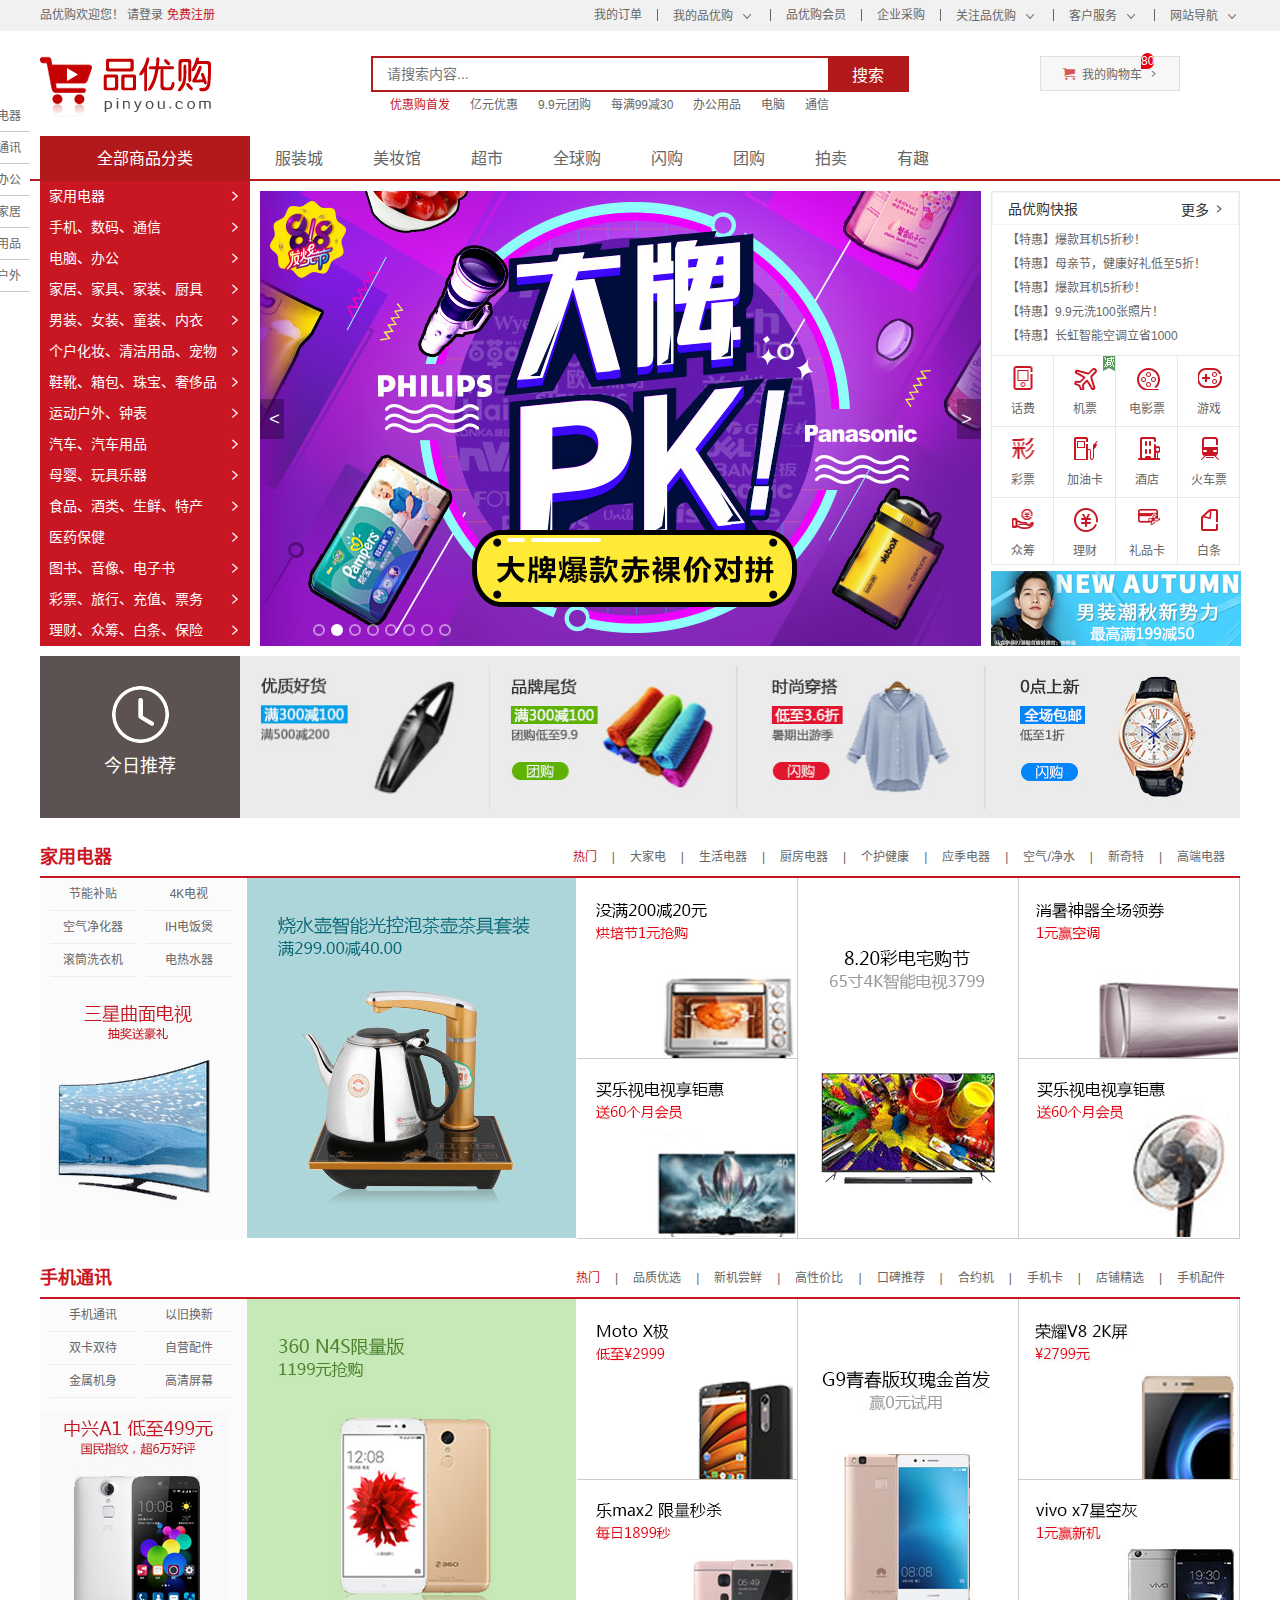
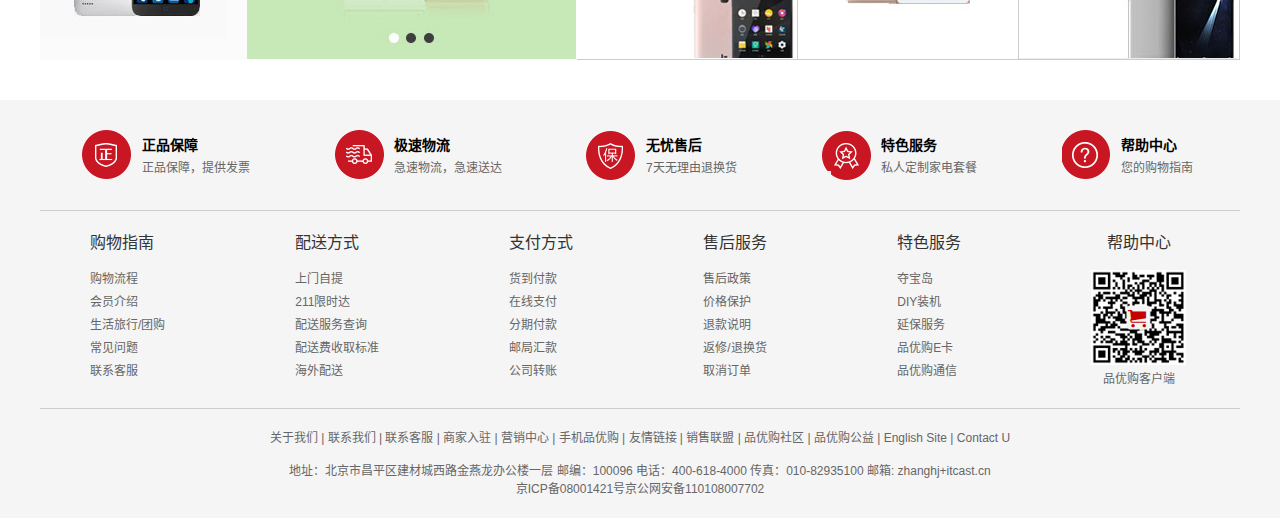
<file: index.html>
<!DOCTYPE html>
<html lang="zh-CN">

<head>
    <meta charset="UTF-8">
    <title>品优购</title>
    <meta name="description"
        content="品优购商城-专业的综合网上购物商城,销售家电、数码通讯、电脑、家居百货、服装服饰、母婴、图书、食品等数万个品牌优质商品.便捷、诚信的服务，为您提供愉悦的网上购物体验!" />
    <meta name="Keywords" content="网上购物,网上商城,手机,笔记本,电脑,MP3,CD,VCD,DV,相机,数码,配件,手表,存储卡,品优购" />
    <meta name="viewport" content="width=device-width, initial-scale=1.0">
    <link rel="shortcut icon" href="favicon.ico" />
    <link rel="stylesheet" href="css/base.css">
    <link rel="stylesheet" href="css/common.css">
    <link rel="stylesheet" href="css/index.css">
</head>

<body>
    <!-- 快捷导航模块 start -->
    <section class="shortcut">
        <div class="w">
            <div class="fl">
                <ul>
                    <li>品优购欢迎您！&nbsp;</li>
                    <li>
                        <a href="#">请登录&nbsp;</a><a href="register.html" class="style_red">免费注册</a>
                    </li>
                </ul>
            </div>
            <div class="fr">
                <ul>
                    <li><a href="#">我的订单</a></li>
                    <li></li>
                    <li class="arrow-icon"><a href="#">我的品优购</a></li>
                    <li></li>
                    <li><a href="#">品优购会员</a></li>
                    <li></li>
                    <li><a href="#">企业采购</a></li>
                    <li></li>
                    <li class="arrow-icon"><a href="#">关注品优购</a></li>
                    <li></li>
                    <li class="arrow-icon"><a href="#">客户服务</a></li>
                    <li></li>
                    <li class="arrow-icon"><a href="#">网站导航</a></li>
                </ul>
            </div>
        </div>
    </section>
    <!-- 快捷导航模块 end -->
    <!-- header头部模块 start -->
    <header class="w header">
        <!-- logo模块 -->
        <div class="logo">
            <h1>
                <a href="#" title="品优购商城">品优购商城</a>
            </h1>
        </div>
        <!-- search搜索模块 -->
        <div class="search">
            <input type="search" name="" id="" placeholder="请搜索内容..." autocomplete="off" autofocus="autofocus"
                class="fl">
            <button class="fl">搜索</button>
        </div>
        <!-- hotwords模块 -->
        <div class="hotwords">
            <ul>
                <li><a href="#" class="style_red">优惠购首发</a></li>
                <li><a href="#">亿元优惠</a></li>
                <li><a href="#">9.9元团购</a></li>
                <li><a href="#">每满99减30</a></li>
                <li><a href="#">办公用品</a></li>
                <li><a href="#">电脑</a></li>
                <li><a href="#">通信</a></li>
            </ul>
        </div>
        <!-- 购物车模块 -->
        <div class="shopcar">
            &nbsp;我的购物车
            <i>80</i>
        </div>
    </header>
    <!-- header头部模块 end -->
    <!-- 导航栏模块start -->
    <nav>
        <div class="w">
            <div class="dropdown">
                <div class="dt">全部商品分类</div>
                <div class="dd">
                    <ul>
                        <li><a href="#">家用电器</a></li>
                        <li><a href="list.html">手机、数码、通信</a></li>
                        <li><a href="#">电脑、办公</a></li>
                        <li><a href="#">家居、家具、家装、厨具</a></li>
                        <li><a href="#">男装、女装、童装、内衣</a></li>
                        <li><a href="#">个户化妆、清洁用品、宠物</a></li>
                        <li><a href="#">鞋靴、箱包、珠宝、奢侈品</a></li>
                        <li><a href="#">运动户外、钟表</a></li>
                        <li><a href="#">汽车、汽车用品</a></li>
                        <li><a href="#">母婴、玩具乐器</a></li>
                        <li><a href="#">食品、酒类、生鲜、特产</a></li>
                        <li><a href="#">医药保健</a></li>
                        <li><a href="#">图书、音像、电子书</a></li>
                        <li><a href="#">彩票、旅行、充值、票务</a></li>
                        <li><a href="#">理财、众筹、白条、保险</a></li>
                    </ul>
                </div>
            </div>
            <div class="navitems">
                <ul>
                    <li><a href="#">服装城</a></li>
                    <li><a href="#">美妆馆</a></li>
                    <li><a href="#">超市</a></li>
                    <li><a href="#">全球购</a></li>
                    <li><a href="#">闪购</a></li>
                    <li><a href="#">团购</a></li>
                    <li><a href="#">拍卖</a></li>
                    <li><a href="#">有趣</a></li>
                </ul>
            </div>
        </div>
    </nav>
    <!-- 导航栏模块end -->
    <!-- 首页专有模块main start -->
    <div class="main w">
        <div class="focus">
            <a href="#">&nbsp;&lt;</a>
            <a href="#">&gt;&nbsp;</a>
            <ul>
                <li>
                    <a href="#"><img src="upload/focus1.png" alt=""></a>
                </li>
            </ul>
            <ol>
                <li></li>
                <li class="current"></li>
                <li></li>
                <li></li>
                <li></li>
                <li></li>
                <li></li>
                <li></li>
            </ol>
        </div>
        <div class="newsflash">
            <div class="news">
                <div class="news-hd">品优购快报
                    <a href="#">更多</a>
                </div>
                <div class="news-bd">
                    <ul>
                        <li><a href="#">【特惠】爆款耳机5折秒！</a></li>
                        <li><a href="#">【特惠】母亲节，健康好礼低至5折！</a></li>
                        <li><a href="#">【特惠】爆款耳机5折秒！</a></li>
                        <li><a href="#">【特惠】9.9元洗100张照片！</a></li>
                        <li><a href="#">【特惠】长虹智能空调立省1000</a></li>
                    </ul>
                </div>
            </div>
            <div class="lifeservice">
                <ul>
                    <li><a href="#">话费</a></li>
                    <li><a href="#"><img src="images/jian.jpg" alt="">机票</a></li>
                    <li><a href="#">电影票</a></li>
                    <li><a href="#">游戏</a></li>
                    <li><a href="#">彩票</a></li>
                    <li><a href="#">加油卡</a></li>
                    <li><a href="#">酒店</a></li>
                    <li><a href="#">火车票</a></li>
                    <li><a href="#">众筹</a></li>
                    <li><a href="#">理财</a></li>
                    <li><a href="#">礼品卡</a></li>
                    <li><a href="#">白条</a></li>
                </ul>
            </div>
            <div class="bargin">

            </div>
            <img src="upload/bargin.png" alt="">
        </div>
    </div>
    <!-- 首页专有模块main end -->
    <!-- 推荐模块start -->
    <div class="recom w">
        <div class="recom-hd">
            <img src="images/clock.png" alt="">
            <h4>今日推荐</h4>
        </div>
        <div class="recom-bd">
            <ul>
                <li><a href="#"><img src="upload/recom_01.jpg" alt=""></a></li>
                <li><a href="#"><img src="upload/recom_02.jpg" alt=""></a></li>
                <li><a href="#"><img src="upload/recom_03.jpg" alt=""></a></li>
                <li><a href="#" class="last"><img src="upload/recom_04.jpg" alt=""></a></li>
            </ul>
        </div>
    </div>
    <!-- 推荐模块end -->
    <!-- 楼层区域start -->
    <div class="floor">
        <!-- 1楼家电层 -->
        <div class="jiadian w">
            <div class="box-hd">
                <h3>家用电器</h3>
                <div class="tab_list">
                    <ul>
                        <li><a href="#" class="style_red">热门</a>|</li>
                        <li><a href="#">大家电</a>|</li>
                        <li><a href="#">生活电器</a>|</li>
                        <li><a href="#">厨房电器</a>|</li>
                        <li><a href="#">个护健康</a>|</li>
                        <li><a href="#">应季电器</a>|</li>
                        <li><a href="#">空气/净水</a>|</li>
                        <li><a href="#">新奇特</a>|</li>
                        <li><a href="#">高端电器</a></li>
                    </ul>
                </div>
            </div>
            <div class="box-bd">
                <div class="tab_content">
                    <div class="tab_content_item">
                        <div>
                            <div class="tab-con-list">
                                <ul class="clearfix">
                                    <li><a href="#">节能补贴</a></li>
                                    <li><a href="#">4K电视</a></li>
                                    <li><a href="#">空气净化器</a></li>
                                    <li><a href="#">IH电饭煲</a></li>
                                    <li><a href="#">滚筒洗衣机</a></li>
                                    <li><a href="#">电热水器</a></li>
                                </ul>
                            </div>
                            <img src="upload/floor-1-1.png" alt="">
                        </div>
                        <div>
                            <img src="upload/floor-1-b01.png" alt="">
                        </div>
                        <div>
                            <div class="up">
                                <img src="upload/floor-1-2.png" alt="">
                            </div>
                            <img src="upload/floor-1-3.png" alt="">
                        </div>
                        <div>
                            <img src="upload/floor-1-4.png" alt="">
                        </div>
                        <div>
                            <div class="up">
                                <img src="upload/floor-1-5.png" alt="">
                            </div>
                            <img src="upload/floor-1-6.png" alt="">
                        </div>
                    </div>
                </div>
            </div>
        </div>
        <!-- 2楼手机层 -->
        <div class="shouji w">
            <div class="box-hd">
                <h3>手机通讯</h3>
                <div class="tab_list">
                    <ul>
                        <li><a href="#" class="style_red">热门</a>|</li>
                        <li><a href="#">品质优选</a>|</li>
                        <li><a href="#">新机尝鲜</a>|</li>
                        <li><a href="#">高性价比</a>|</li>
                        <li><a href="#">口碑推荐</a>|</li>
                        <li><a href="#">合约机</a>|</li>
                        <li><a href="#">手机卡</a>|</li>
                        <li><a href="#">店铺精选</a>|</li>
                        <li><a href="#">手机配件</a></li>
                    </ul>
                </div>
            </div>
            <div class="box-bd">
                <div class="tab_content">
                    <div class="tab_content_item">
                        <div>
                            <div class="tab-con-list">
                                <ul class="clearfix">
                                    <li><a href="#">手机通讯</a></li>
                                    <li><a href="#">以旧换新</a></li>
                                    <li><a href="#">双卡双待</a></li>
                                    <li><a href="#">自营配件</a></li>
                                    <li><a href="#">金属机身</a></li>
                                    <li><a href="#">高清屏幕</a></li>
                                </ul>
                            </div>
                            <img src="upload/floor-2-1.jpg" alt="">
                        </div>
                        <div>
                            <img src="upload/floor-2-b01.jpg" alt="">
                        </div>
                        <div>
                            <div class="up">
                                <img src="upload/floor-2-2.png" alt="">
                            </div>
                            <img src="upload/floor-2-3.png" alt="">
                        </div>
                        <div>
                            <img src="upload/floor-2-4.jpg" alt="">
                        </div>
                        <div>
                            <div class="up">
                                <img src="upload/floor-2-5.jpg" alt="">
                            </div>
                            <img src="upload/floor-2-6.jpg" alt="">
                        </div>
                    </div>
                </div>
            </div>
        </div>
    </div>
    <!-- 楼层区域end -->
    <!-- 底部模块start -->
    <footer>
        <div class="w">
            <div class="mod_service">
                <ul class="clearfix">
                    <li>
                        <span></span>
                        <div class="service_text">
                            <h5>正品保障</h5>
                            <p>正品保障，提供发票</p>
                        </div>
                    </li>
                    <li>
                        <span></span>
                        <div class="service_text">
                            <h5>极速物流</h5>
                            <p>急速物流，急速送达</p>
                        </div>
                    </li>
                    <li>
                        <span></span>
                        <div class="service_text">
                            <h5>无忧售后</h5>
                            <p>7天无理由退换货</p>
                        </div>
                    </li>
                    <li>
                        <span></span>
                        <div class="service_text">
                            <h5>特色服务</h5>
                            <p>私人定制家电套餐</p>
                        </div>
                    </li>
                    <li>
                        <span></span>
                        <div class="service_text">
                            <h5>帮助中心</h5>
                            <p>您的购物指南</p>
                        </div>
                    </li>
                </ul>
            </div>
            <div class="mod_help clearfix">
                <dl>
                    <dt>购物指南</dt>
                    <dd><a href="#">购物流程</a></dd>
                    <dd><a href="#">会员介绍</a></dd>
                    <dd><a href="#">生活旅行/团购</a></dd>
                    <dd><a href="#">常见问题</a></dd>
                    <dd><a href="#">联系客服</a></dd>
                </dl>
                <dl>
                    <dt>配送方式</dt>
                    <dd><a href="#">上门自提</a></dd>
                    <dd><a href="#">211限时达</a></dd>
                    <dd><a href="#">配送服务查询</a></dd>
                    <dd><a href="#">配送费收取标准</a></dd>
                    <dd><a href="#">海外配送</a></dd>
                </dl>
                <dl>
                    <dt>支付方式</dt>
                    <dd><a href="#">货到付款</a></dd>
                    <dd><a href="#">在线支付</a></dd>
                    <dd><a href="#">分期付款</a></dd>
                    <dd><a href="#">邮局汇款</a></dd>
                    <dd><a href="#">公司转账</a></dd>
                </dl>
                <dl>
                    <dt>售后服务</dt>
                    <dd><a href="#">售后政策</a></dd>
                    <dd><a href="#">价格保护</a></dd>
                    <dd><a href="#">退款说明</a></dd>
                    <dd><a href="#">返修/退换货</a></dd>
                    <dd><a href="#">取消订单</a></dd>
                </dl>
                <dl>
                    <dt>特色服务</dt>
                    <dd><a href="#">夺宝岛</a></dd>
                    <dd><a href="#">DIY装机</a></dd>
                    <dd><a href="#">延保服务</a></dd>
                    <dd><a href="#">品优购E卡</a></dd>
                    <dd><a href="#">品优购通信</a></dd>
                </dl>
                <i>
                    <h4>帮助中心</h4>
                    <span></span>
                    <p>品优购客户端</p>
                </i>
            </div>
            <div class="mod_copyright clearfix">
                <span>关于我们 | 联系我们 | 联系客服 | 商家入驻 | 营销中心 | 手机品优购 | 友情链接 | 销售联盟 | 品优购社区 | 品优购公益 | English Site | Contact
                    U</span>
                <em>地址：北京市昌平区建材城西路金燕龙办公楼一层 邮编：100096 电话：400-618-4000 传真：010-82935100 邮箱: zhanghj+itcast.cn</em>
                <p>京ICP备08001421号京公网安备110108007702</p>
            </div>
        </div>
    </footer>
    <!-- 底部模块end -->
    <!-- 侧边栏模块start -->
    <aside>
        <ul>
            <li><a href="#">家用电器</a></li>
            <li><a href="#">手机通讯</a></li>
            <li><a href="#">电脑办公</a></li>
            <li><a href="#">家具家居</a></li>
            <li><a href="#">生活用品</a></li>
            <li><a href="#">运动户外</a></li>
        </ul>
    </aside>
    <!-- 侧边栏模块end -->
</body>

</html>
</file>
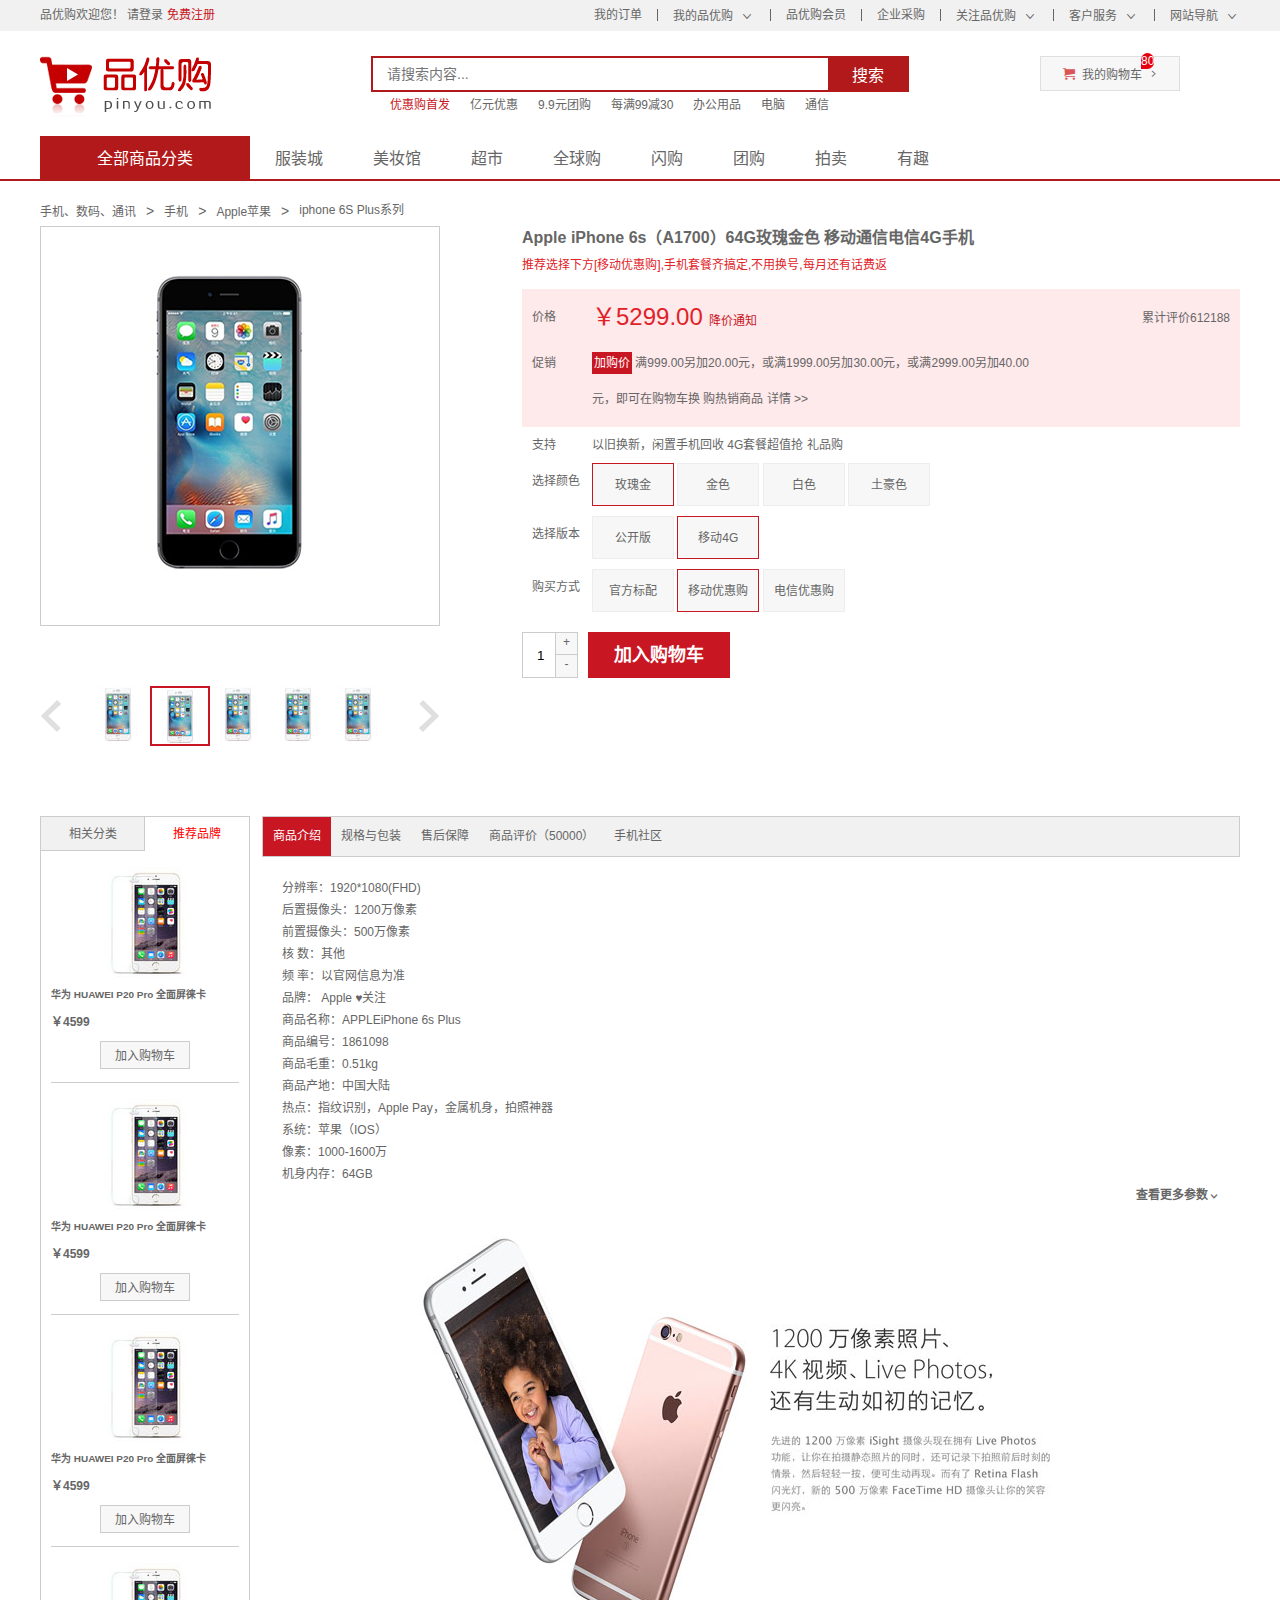
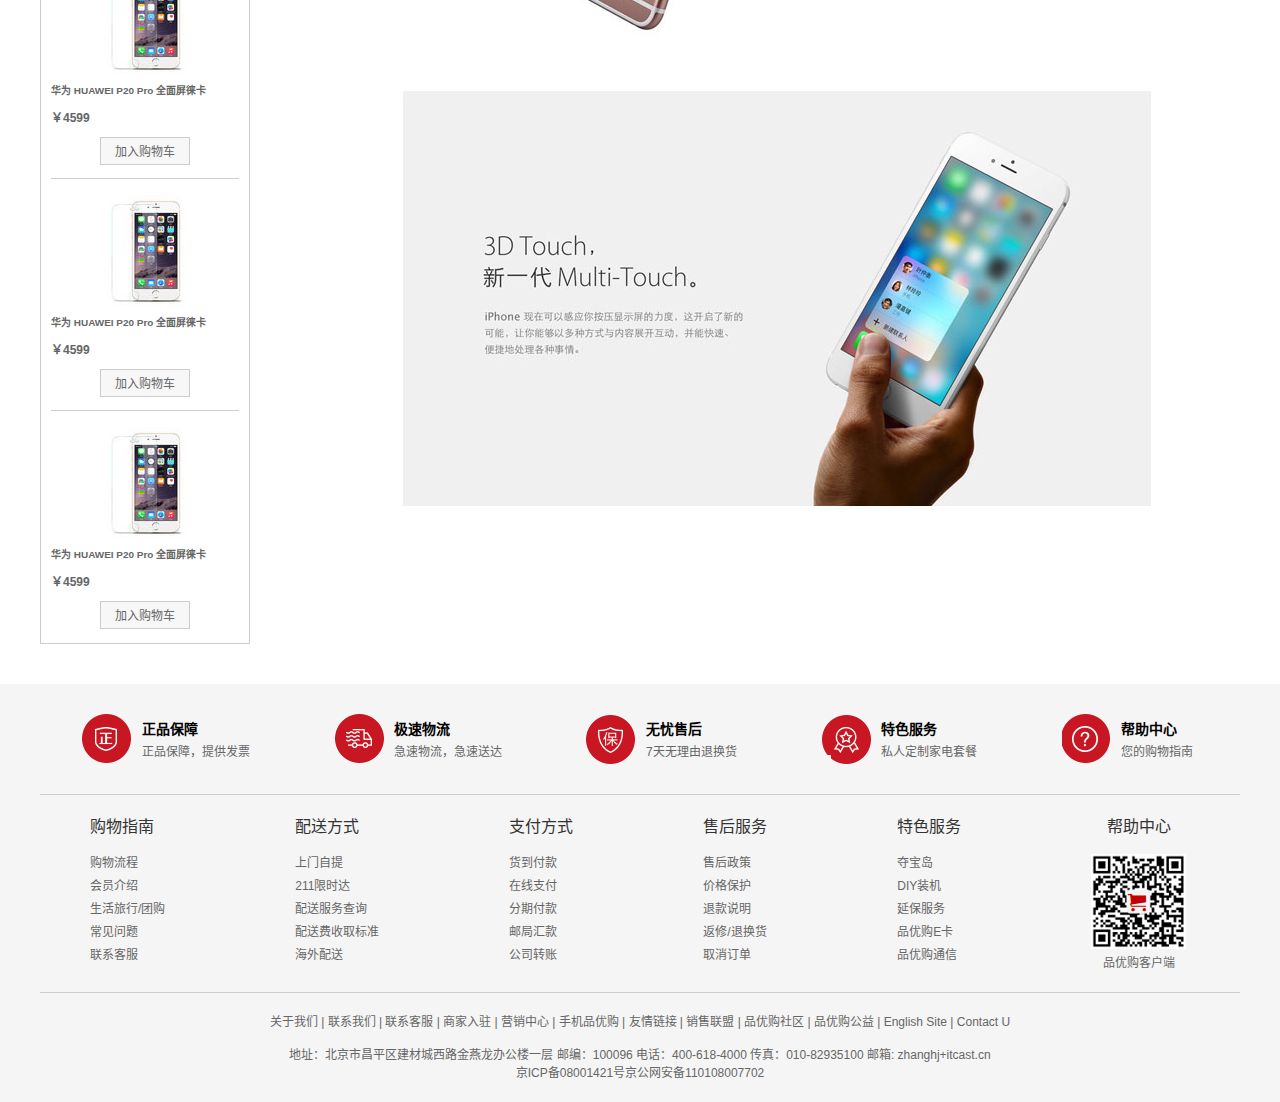
<file: detail.html>
<!DOCTYPE html>
<html lang="zh-CN">

<head>
    <meta charset="UTF-8">
    <title>品优购-手机详情</title>
    <meta name="description"
        content="品优购商城-专业的综合网上购物商城,销售家电、数码通讯、电脑、家居百货、服装服饰、母婴、图书、食品等数万个品牌优质商品.便捷、诚信的服务，为您提供愉悦的网上购物体验!" />
    <meta name="Keywords" content="网上购物,网上商城,手机,笔记本,电脑,MP3,CD,VCD,DV,相机,数码,配件,手表,存储卡,品优购" />
    <meta name="viewport" content="width=device-width, initial-scale=1.0">
    <link rel="shortcut icon" href="favicon.ico" />
    <link rel="stylesheet" href="css/base.css">
    <link rel="stylesheet" href="css/common.css">
    <link rel="stylesheet" href="css/detail.css">
</head>

<body>
    <!-- 快捷导航模块 start -->
    <section class="shortcut">
        <div class="w">
            <div class="fl">
                <ul>
                    <li>品优购欢迎您！&nbsp;</li>
                    <li>
                        <a href="#">请登录&nbsp;</a><a href="register.html" class="style_red">免费注册</a>
                    </li>
                </ul>
            </div>
            <div class="fr">
                <ul>
                    <li><a href="#">我的订单</a></li>
                    <li></li>
                    <li class="arrow-icon"><a href="#">我的品优购</a></li>
                    <li></li>
                    <li><a href="#">品优购会员</a></li>
                    <li></li>
                    <li><a href="#">企业采购</a></li>
                    <li></li>
                    <li class="arrow-icon"><a href="#">关注品优购</a></li>
                    <li></li>
                    <li class="arrow-icon"><a href="#">客户服务</a></li>
                    <li></li>
                    <li class="arrow-icon"><a href="#">网站导航</a></li>
                </ul>
            </div>
        </div>
    </section>
    <!-- 快捷导航模块 end -->
    <!-- header头部模块 start -->
    <header class="w header">
        <!-- logo模块 -->
        <div class="logo">
            <h1>
                <a href="#" title="品优购商城">品优购商城</a>
            </h1>
        </div>
        <!-- search搜索模块 -->
        <div class="search">
            <input type="search" name="" id="" placeholder="请搜索内容..." autocomplete="off" autofocus="autofocus"
                class="fl">
            <button class="fl">搜索</button>
        </div>
        <!-- hotwords模块 -->
        <div class="hotwords">
            <ul>
                <li><a href="#" class="style_red">优惠购首发</a></li>
                <li><a href="#">亿元优惠</a></li>
                <li><a href="#">9.9元团购</a></li>
                <li><a href="#">每满99减30</a></li>
                <li><a href="#">办公用品</a></li>
                <li><a href="#">电脑</a></li>
                <li><a href="#">通信</a></li>
            </ul>
        </div>
        <!-- 购物车模块 -->
        <div class="shopcar">
            &nbsp;我的购物车
            <i>80</i>
        </div>
    </header>
    <!-- header头部模块 end -->
    <!-- 导航栏模块start -->
    <nav>
        <div class="w">
            <div class="dropdown">
                <div class="dt">全部商品分类</div>
            </div>
            <div class="navitems">
                <ul>
                    <li><a href="#">服装城</a></li>
                    <li><a href="#">美妆馆</a></li>
                    <li><a href="#">超市</a></li>
                    <li><a href="#">全球购</a></li>
                    <li><a href="#">闪购</a></li>
                    <li><a href="#">团购</a></li>
                    <li><a href="#">拍卖</a></li>
                    <li><a href="#">有趣</a></li>
                </ul>
            </div>
        </div>
    </nav>
    <!-- 导航栏模块end -->
    <!-- 主体模块start -->
    <div class="de_container w">
        <!-- 面包屑导航 -->
        <div class="crumb_wrap">
            <ul>
                <li><a href="#">手机、数码、通讯</a><span>&gt;</span></li>
                <li><a href="#">手机</a><span>&gt;</span></li>
                <li><a href="#">Apple苹果</a><span>&gt;</span></li>
                <li><a href="#">iphone 6S Plus系列</a></li>
            </ul>
        </div>
        <!-- 产品介绍模块 -->
        <div class="product_intro clearfix">
            <div class="preview_wrap fl">
                <div class="preview_img">
                    <img src="upload/s3.png" alt="">
                </div>
                <div class="preview_list">
                    <a href="#" class="arrow_prev"><img src="images/arrow-prev.png" alt=""></a>
                    <a href="#" class="arrow_next"><img src="images/arrow-next.png" alt=""></a>
                    <ul>
                        <li><a href="#"><img src="upload/pre.jpg" alt=""></a></li>
                        <li class="current"><a href="#"><img src="upload/pre.jpg" alt=""></a></li>
                        <li><a href="#"><img src="upload/pre.jpg" alt=""></a></li>
                        <li><a href="#"><img src="upload/pre.jpg" alt=""></a></li>
                        <li><a href="#"><img src="upload/pre.jpg" alt=""></a></li>
                    </ul>
                </div>
            </div>
            <div class="itemInfo_wrap fr">
                <div class="sku_name">
                    Apple iPhone 6s（A1700）64G玫瑰金色 移动通信电信4G手机
                </div>
                <div class="news">
                    推荐选择下方[移动优惠购],手机套餐齐搞定,不用换号,每月还有话费返
                </div>
                <dl class="summary_price clearfix">
                    <dt>价格</dt>
                    <dd>
                        <i>￥5299.00 </i>
                        <a href="#">降价通知</a>
                    </dd>
                    <div class="remark">累计评价612188</div>
                </dl>
                <dl class="summary_promotion clearfix">
                    <dt>促销</dt>
                    <dd>
                        <p><span> 加购价 </span> 满999.00另加20.00元，或满1999.00另加30.00元，或满2999.00另加40.00元，即可在购物车换 购热销商品 详情 >></p>
                    </dd>
                </dl>
                <dl class="summary_support">
                    <dt>支持</dt>
                    <dd>以旧换新，闲置手机回收 4G套餐超值抢 礼品购</dd>
                </dl>
                <dl class="choose_color clearfix">
                    <dt>选择颜色</dt>
                    <dd>
                        <a href="#" class="current">玫瑰金</a>
                        <a href="#">金色</a>
                        <a href="#">白色</a>
                        <a href="#">土豪色</a>
                    </dd>
                </dl>
                <dl class="choose_type clearfix">
                    <dt>选择版本</dt>
                    <dd>
                        <a href="#">公开版</a>
                        <a href="#" class="current">移动4G</a>
                    </dd>
                </dl>
                <dl class="choose_btns clearfix">
                    <dt>购买方式</dt>
                    <dd>
                        <a href="#">官方标配</a>
                        <a href="#" class="current">移动优惠购</a>
                        <a href="#">电信优惠购</a>
                    </dd>
                </dl>
                <div class="choose_amount clearfix">
                    <input type="text" name="" id="" value="1">
                    <a href="#" class="add">+</a>
                    <a href="#" class="subtract">-</a>
                    <a href="#" class="addcar">加入购物车</a>
                </div>
            </div>
        </div>
        <!-- 产品细节模块 -->
        <div class="product_detail clearfix">
            <div class="aside fl">
                <div class="tab_list clearfix">
                    <ul>
                        <li>相关分类</li>
                        <li>推荐品牌</li>
                    </ul>
                </div>
                <div class="tab_con">
                    <ul>
                        <li>
                            <img src="upload/aside_img.jpg" alt="">
                            <h5>华为 HUAWEI P20 Pro 全面屏徕卡</h5>
                            <div class="aside_price">￥4599</div>
                            <a href="#" class="as_addcar">加入购物车</a>
                        </li>
                        <li>
                            <img src="upload/aside_img.jpg" alt="">
                            <h5>华为 HUAWEI P20 Pro 全面屏徕卡</h5>
                            <div class="aside_price">￥4599</div>
                            <a href="#" class="as_addcar">加入购物车</a>
                        </li>
                        <li>
                            <img src="upload/aside_img.jpg" alt="">
                            <h5>华为 HUAWEI P20 Pro 全面屏徕卡</h5>
                            <div class="aside_price">￥4599</div>
                            <a href="#" class="as_addcar">加入购物车</a>
                        </li>
                        <li>
                            <img src="upload/aside_img.jpg" alt="">
                            <h5>华为 HUAWEI P20 Pro 全面屏徕卡</h5>
                            <div class="aside_price">￥4599</div>
                            <a href="#" class="as_addcar">加入购物车</a>
                        </li>
                        <li>
                            <img src="upload/aside_img.jpg" alt="">
                            <h5>华为 HUAWEI P20 Pro 全面屏徕卡</h5>
                            <div class="aside_price">￥4599</div>
                            <a href="#" class="as_addcar">加入购物车</a>
                        </li>
                        <li class="last">
                            <img src="upload/aside_img.jpg" alt="">
                            <h5>华为 HUAWEI P20 Pro 全面屏徕卡</h5>
                            <div class="aside_price">￥4599</div>
                            <a href="#" class="as_addcar">加入购物车</a>
                        </li>
                    </ul>
                </div>
            </div>
            <div class="detail fr">
                <div class="detail_tab_list clearfix">
                    <ul>
                        <li class="current">商品介绍</li>
                        <li>规格与包装</li>
                        <li>售后保障</li>
                        <li>商品评价（50000）</li>
                        <li>手机社区</li>
                    </ul>
                </div>
                <div class="detail_tab_con">
                    <ul>
                        <li>分辨率：1920*1080(FHD)</li>
                        <li>后置摄像头：1200万像素</li>
                        <li>前置摄像头：500万像素</li>
                        <li>核 数：其他</li>
                        <li>频 率：以官网信息为准</li>
                        <li>品牌： Apple ♥关注</li>
                        <li>商品名称：APPLEiPhone 6s Plus</li>
                        <li>商品编号：1861098</li>
                        <li>商品毛重：0.51kg</li>
                        <li>商品产地：中国大陆</li>
                        <li>热点：指纹识别，Apple Pay，金属机身，拍照神器</li>
                        <li>系统：苹果（IOS）</li>
                        <li>像素：1000-1600万</li>
                        <li>机身内存：64GB</li>
                    </ul>
                    <a href="#" class="more">查看更多参数</a>
                    <img src="upload/detail_img2.jpg" alt="">
                    <img src="upload/detail_img3.jpg" alt="">
                </div>
            </div>
        </div>
    </div>
    <!-- 主体模块end -->
    <!-- 底部模块start -->
    <footer>
        <div class="w">
            <div class="mod_service">
                <ul class="clearfix">
                    <li>
                        <span></span>
                        <div class="service_text">
                            <h5>正品保障</h5>
                            <p>正品保障，提供发票</p>
                        </div>
                    </li>
                    <li>
                        <span></span>
                        <div class="service_text">
                            <h5>极速物流</h5>
                            <p>急速物流，急速送达</p>
                        </div>
                    </li>
                    <li>
                        <span></span>
                        <div class="service_text">
                            <h5>无忧售后</h5>
                            <p>7天无理由退换货</p>
                        </div>
                    </li>
                    <li>
                        <span></span>
                        <div class="service_text">
                            <h5>特色服务</h5>
                            <p>私人定制家电套餐</p>
                        </div>
                    </li>
                    <li>
                        <span></span>
                        <div class="service_text">
                            <h5>帮助中心</h5>
                            <p>您的购物指南</p>
                        </div>
                    </li>
                </ul>
            </div>
            <div class="mod_help clearfix">
                <dl>
                    <dt>购物指南</dt>
                    <dd><a href="#">购物流程</a></dd>
                    <dd><a href="#">会员介绍</a></dd>
                    <dd><a href="#">生活旅行/团购</a></dd>
                    <dd><a href="#">常见问题</a></dd>
                    <dd><a href="#">联系客服</a></dd>
                </dl>
                <dl>
                    <dt>配送方式</dt>
                    <dd><a href="#">上门自提</a></dd>
                    <dd><a href="#">211限时达</a></dd>
                    <dd><a href="#">配送服务查询</a></dd>
                    <dd><a href="#">配送费收取标准</a></dd>
                    <dd><a href="#">海外配送</a></dd>
                </dl>
                <dl>
                    <dt>支付方式</dt>
                    <dd><a href="#">货到付款</a></dd>
                    <dd><a href="#">在线支付</a></dd>
                    <dd><a href="#">分期付款</a></dd>
                    <dd><a href="#">邮局汇款</a></dd>
                    <dd><a href="#">公司转账</a></dd>
                </dl>
                <dl>
                    <dt>售后服务</dt>
                    <dd><a href="#">售后政策</a></dd>
                    <dd><a href="#">价格保护</a></dd>
                    <dd><a href="#">退款说明</a></dd>
                    <dd><a href="#">返修/退换货</a></dd>
                    <dd><a href="#">取消订单</a></dd>
                </dl>
                <dl>
                    <dt>特色服务</dt>
                    <dd><a href="#">夺宝岛</a></dd>
                    <dd><a href="#">DIY装机</a></dd>
                    <dd><a href="#">延保服务</a></dd>
                    <dd><a href="#">品优购E卡</a></dd>
                    <dd><a href="#">品优购通信</a></dd>
                </dl>
                <i>
                    <h4>帮助中心</h4>
                    <span></span>
                    <p>品优购客户端</p>
                </i>
            </div>
            <div class="mod_copyright clearfix">
                <span>关于我们 | 联系我们 | 联系客服 | 商家入驻 | 营销中心 | 手机品优购 | 友情链接 | 销售联盟 | 品优购社区 | 品优购公益 | English Site | Contact
                    U</span>
                <em>地址：北京市昌平区建材城西路金燕龙办公楼一层 邮编：100096 电话：400-618-4000 传真：010-82935100 邮箱: zhanghj+itcast.cn</em>
                <p>京ICP备08001421号京公网安备110108007702</p>
            </div>
        </div>
    </footer>
    <!-- 底部模块end -->
</body>

</html>
</file>
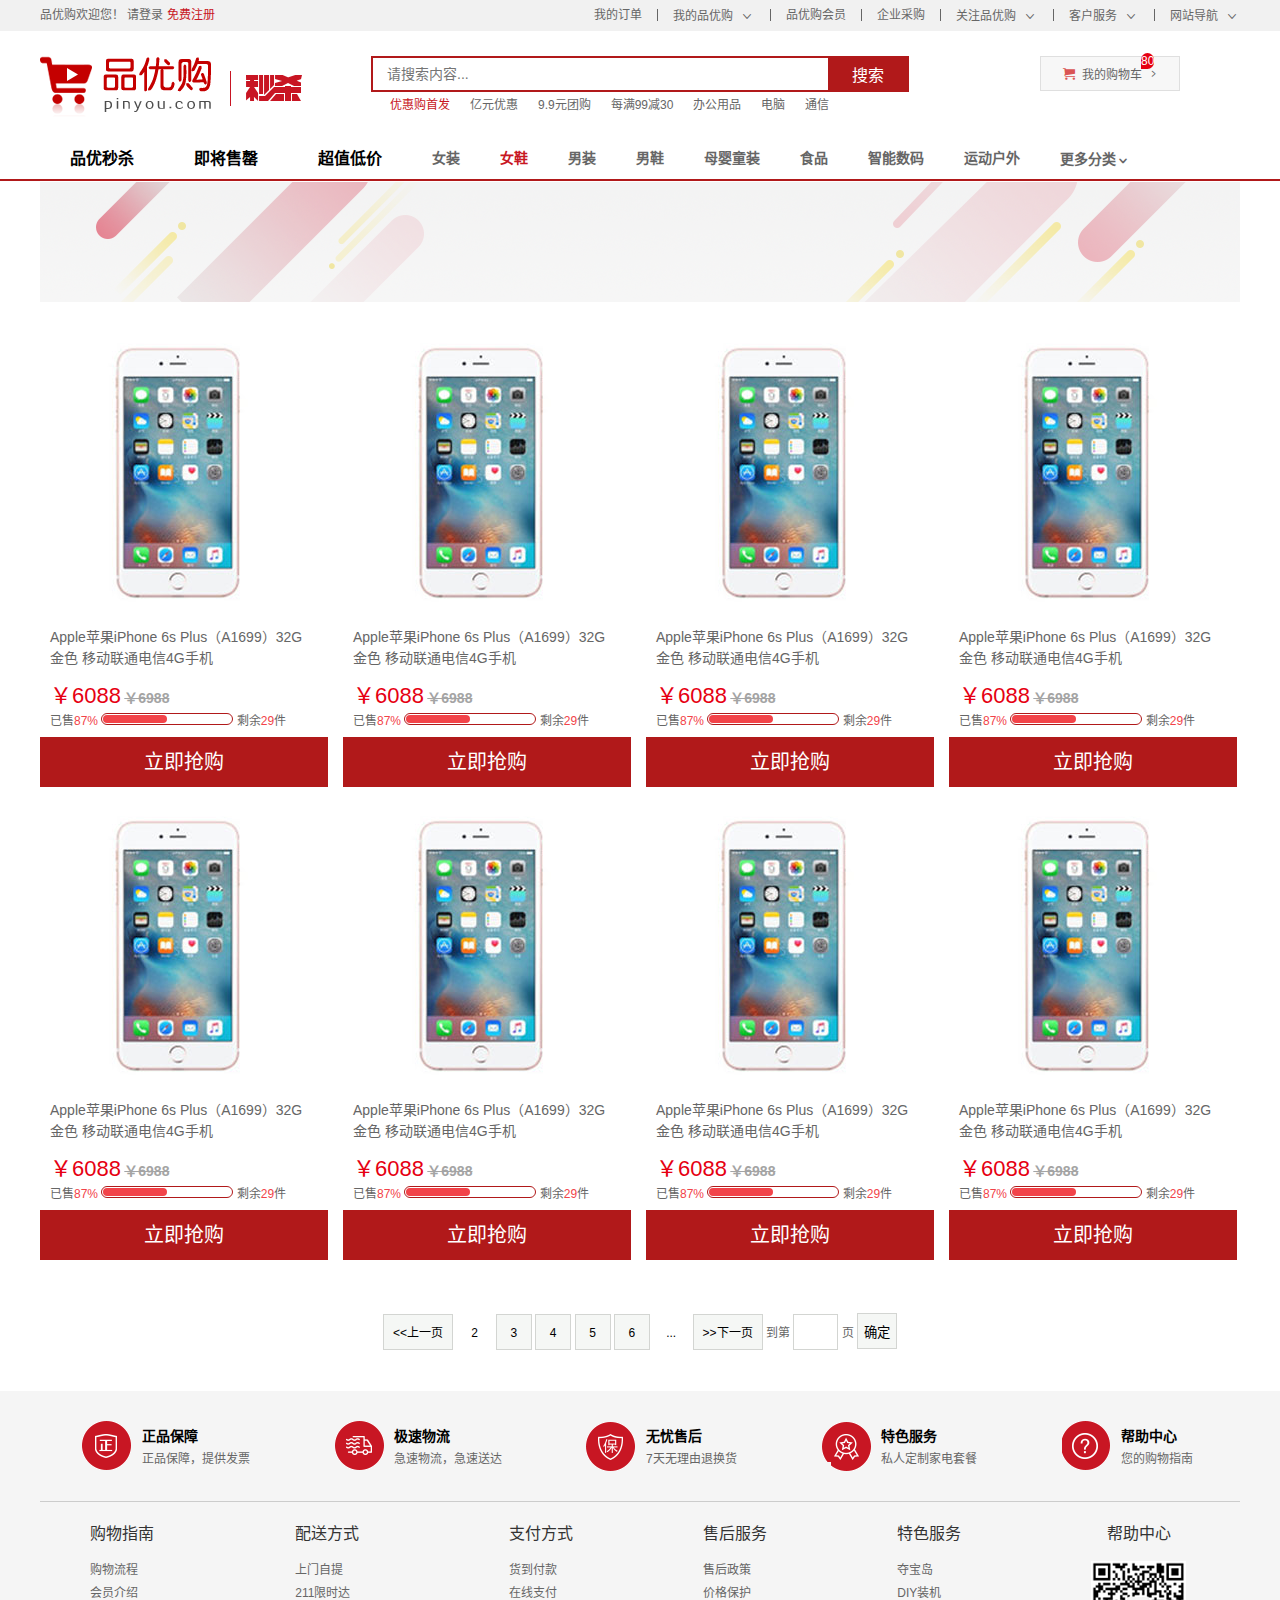
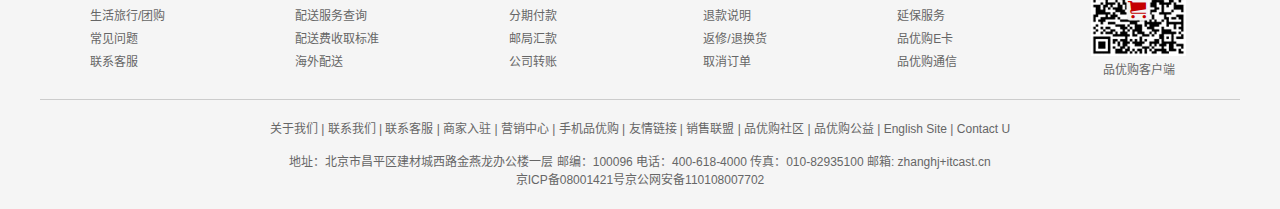
<file: list.html>
<!DOCTYPE html>
<html lang="zh-CN">

<head>
    <meta charset="UTF-8">
    <title>品优购-手机</title>
    <meta name="description"
        content="品优购商城-专业的综合网上购物商城,销售家电、数码通讯、电脑、家居百货、服装服饰、母婴、图书、食品等数万个品牌优质商品.便捷、诚信的服务，为您提供愉悦的网上购物体验!" />
    <meta name="Keywords" content="网上购物,网上商城,手机,笔记本,电脑,MP3,CD,VCD,DV,相机,数码,配件,手表,存储卡,品优购" />
    <meta name="viewport" content="width=device-width, initial-scale=1.0">
    <link rel="shortcut icon" href="favicon.ico" />
    <link rel="stylesheet" href="css/base.css">
    <link rel="stylesheet" href="css/common.css">
    <link rel="stylesheet" href="css/list.css">
</head>

<body>
    <!-- 快捷导航模块 start -->
    <section class="shortcut">
        <div class="w">
            <div class="fl">
                <ul>
                    <li>品优购欢迎您！&nbsp;</li>
                    <li>
                        <a href="#">请登录&nbsp;</a><a href="register.html" class="style_red">免费注册</a>
                    </li>
                </ul>
            </div>
            <div class="fr">
                <ul>
                    <li><a href="#">我的订单</a></li>
                    <li></li>
                    <li class="arrow-icon"><a href="#">我的品优购</a></li>
                    <li></li>
                    <li><a href="#">品优购会员</a></li>
                    <li></li>
                    <li><a href="#">企业采购</a></li>
                    <li></li>
                    <li class="arrow-icon"><a href="#">关注品优购</a></li>
                    <li></li>
                    <li class="arrow-icon"><a href="#">客户服务</a></li>
                    <li></li>
                    <li class="arrow-icon"><a href="#">网站导航</a></li>
                </ul>
            </div>
        </div>
    </section>
    <!-- 快捷导航模块 end -->
    <!-- header头部模块 start -->
    <header class="w header">
        <!-- logo模块 -->
        <div class="logo">
            <h1>
                <a href="#" title="品优购商城">品优购商城</a>
            </h1>
        </div>
        <!-- 秒杀模块 -->
        <div class="sk">
            <img src="images/sk.png" alt="">
        </div>
        <!-- search搜索模块 -->
        <div class="search">
            <input type="search" name="" id="" placeholder="请搜索内容..." autocomplete="off" autofocus="autofocus"
                class="fl">
            <button class="fl">搜索</button>
        </div>
        <!-- hotwords模块 -->
        <div class="hotwords">
            <ul>
                <li><a href="#" class="style_red">优惠购首发</a></li>
                <li><a href="#">亿元优惠</a></li>
                <li><a href="#">9.9元团购</a></li>
                <li><a href="#">每满99减30</a></li>
                <li><a href="#">办公用品</a></li>
                <li><a href="#">电脑</a></li>
                <li><a href="#">通信</a></li>
            </ul>
        </div>
        <!-- 购物车模块 -->
        <div class="shopcar">
            &nbsp;我的购物车
            <i>80</i>
        </div>
    </header>
    <!-- header头部模块 end -->
    <!-- 导航栏模块start -->
    <nav>
        <div class="w">
            <div class="sk_list fl">
                <ul>
                    <li><a href="#">品优秒杀</a></li>
                    <li><a href="#">即将售罄</a></li>
                    <li><a href="#">超值低价</a></li>
                </ul>
            </div>
            <div class="sk_con fl">
                <ul>
                    <li><a href="#">女装</a></li>
                    <li><a href="#" class="style_red">女鞋</a></li>
                    <li><a href="#">男装</a></li>
                    <li><a href="#">男鞋</a></li>
                    <li><a href="#">母婴童装</a></li>
                    <li><a href="#">食品</a></li>
                    <li><a href="#">智能数码</a></li>
                    <li><a href="#">运动户外</a></li>
                    <li><a href="#">更多分类</a></li>
                </ul>
            </div>
        </div>
    </nav>
    <!-- 导航栏模块end -->
    <!-- 列表页主体start -->
    <div class="sk_container w">
        <div class="sk_hd">
            <img src="upload/banner.png" alt="">
        </div>
        <div class="sk_bd">
           <ul class="clearfix">
               <li>
                   <a href="detail.html">
                       <img src="upload/mobile.jpg" alt="">
                       <p>
                        Apple苹果iPhone 6s Plus（A1699）32G 金色 移动联通电信4G手机
                       </p>
                   </a>
                   <div class="sk_goods_price">
                       <em>￥6088</em>
                       <span>￥6988</span>
                   </div>
                   <div class="sk_goods_progress">
                       已售<span>87%</span>
                       <div class="bar">
                           <div class="bar-in"></div>
                       </div>
                       剩余<span>29</span>件
                   </div>
                   <div class="sk_goods_buy">
                       <a href="#">立即抢购</a>
                   </div>
                </li>
                <li>
                    <a href="detail.html">
                        <img src="upload/mobile.jpg" alt="">
                        <p>
                         Apple苹果iPhone 6s Plus（A1699）32G 金色 移动联通电信4G手机
                        </p>
                    </a>
                    <div class="sk_goods_price">
                        <em>￥6088</em>
                        <span>￥6988</span>
                    </div>
                    <div class="sk_goods_progress">
                        已售<span>87%</span>
                        <div class="bar">
                            <div class="bar-in"></div>
                        </div>
                        剩余<span>29</span>件
                    </div>
                    <div class="sk_goods_buy">
                        <a href="#">立即抢购</a>
                    </div>
                 </li>
                 <li>
                    <a href="detail.html">
                        <img src="upload/mobile.jpg" alt="">
                        <p>
                         Apple苹果iPhone 6s Plus（A1699）32G 金色 移动联通电信4G手机
                        </p>
                    </a>
                    <div class="sk_goods_price">
                        <em>￥6088</em>
                        <span>￥6988</span>
                    </div>
                    <div class="sk_goods_progress">
                        已售<span>87%</span>
                        <div class="bar">
                            <div class="bar-in"></div>
                        </div>
                        剩余<span>29</span>件
                    </div>
                    <div class="sk_goods_buy">
                        <a href="#">立即抢购</a>
                    </div>
                 </li>
                 <li>
                    <a href="detail.html">
                        <img src="upload/mobile.jpg" alt="">
                        <p>
                         Apple苹果iPhone 6s Plus（A1699）32G 金色 移动联通电信4G手机
                        </p>
                    </a>
                    <div class="sk_goods_price">
                        <em>￥6088</em>
                        <span>￥6988</span>
                    </div>
                    <div class="sk_goods_progress">
                        已售<span>87%</span>
                        <div class="bar">
                            <div class="bar-in"></div>
                        </div>
                        剩余<span>29</span>件
                    </div>
                    <div class="sk_goods_buy">
                        <a href="#">立即抢购</a>
                    </div>
                 </li>
                 <li>
                    <a href="detail.html">
                        <img src="upload/mobile.jpg" alt="">
                        <p>
                         Apple苹果iPhone 6s Plus（A1699）32G 金色 移动联通电信4G手机
                        </p>
                    </a>
                    <div class="sk_goods_price">
                        <em>￥6088</em>
                        <span>￥6988</span>
                    </div>
                    <div class="sk_goods_progress">
                        已售<span>87%</span>
                        <div class="bar">
                            <div class="bar-in"></div>
                        </div>
                        剩余<span>29</span>件
                    </div>
                    <div class="sk_goods_buy">
                        <a href="#">立即抢购</a>
                    </div>
                 </li>
                 <li>
                    <a href="detail.html">
                        <img src="upload/mobile.jpg" alt="">
                        <p>
                         Apple苹果iPhone 6s Plus（A1699）32G 金色 移动联通电信4G手机
                        </p>
                    </a>
                    <div class="sk_goods_price">
                        <em>￥6088</em>
                        <span>￥6988</span>
                    </div>
                    <div class="sk_goods_progress">
                        已售<span>87%</span>
                        <div class="bar">
                            <div class="bar-in"></div>
                        </div>
                        剩余<span>29</span>件
                    </div>
                    <div class="sk_goods_buy">
                        <a href="#">立即抢购</a>
                    </div>
                 </li>
                 <li>
                    <a href="detail.html">
                        <img src="upload/mobile.jpg" alt="">
                        <p>
                         Apple苹果iPhone 6s Plus（A1699）32G 金色 移动联通电信4G手机
                        </p>
                    </a>
                    <div class="sk_goods_price">
                        <em>￥6088</em>
                        <span>￥6988</span>
                    </div>
                    <div class="sk_goods_progress">
                        已售<span>87%</span>
                        <div class="bar">
                            <div class="bar-in"></div>
                        </div>
                        剩余<span>29</span>件
                    </div>
                    <div class="sk_goods_buy">
                        <a href="#">立即抢购</a>
                    </div>
                 </li>
                 <li>
                    <a href="detail.html">
                        <img src="upload/mobile.jpg" alt="">
                        <p>
                         Apple苹果iPhone 6s Plus（A1699）32G 金色 移动联通电信4G手机
                        </p>
                    </a>
                    <div class="sk_goods_price">
                        <em>￥6088</em>
                        <span>￥6988</span>
                    </div>
                    <div class="sk_goods_progress">
                        已售<span>87%</span>
                        <div class="bar">
                            <div class="bar-in"></div>
                        </div>
                        剩余<span>29</span>件
                    </div>
                    <div class="sk_goods_buy">
                        <a href="#">立即抢购</a>
                    </div>
                 </li>
           </ul>
        </div>
    </div>
    <!-- 列表页主体end -->
    <!-- 跳转行start -->
    <div class="jump">
        <ul>
            <li><a href="#" class="prev">&lt;&lt;上一页</a></li>
            <li><a href="#" class="current">2</a></li>
            <li><a href="#">3</a></li>
            <li><a href="#">4</a></li>
            <li><a href="#">5</a></li>
            <li><a href="#">6</a></li>
            <li><a href="#" class="ellipsis">...</a></li>
            <li><a href="#" class="next">&gt;&gt;下一页</a></li>
            到第
            <input type="text">
            页
            <button>确定</button>
        </ul>
    </div>
    <!-- 跳转行end -->
    <!-- 底部模块start -->
    <footer>
        <div class="w">
            <div class="mod_service">
                <ul class="clearfix">
                    <li>
                        <span></span>
                        <div class="service_text">
                            <h5>正品保障</h5>
                            <p>正品保障，提供发票</p>
                        </div>
                    </li>
                    <li>
                        <span></span>
                        <div class="service_text">
                            <h5>极速物流</h5>
                            <p>急速物流，急速送达</p>
                        </div>
                    </li>
                    <li>
                        <span></span>
                        <div class="service_text">
                            <h5>无忧售后</h5>
                            <p>7天无理由退换货</p>
                        </div>
                    </li>
                    <li>
                        <span></span>
                        <div class="service_text">
                            <h5>特色服务</h5>
                            <p>私人定制家电套餐</p>
                        </div>
                    </li>
                    <li>
                        <span></span>
                        <div class="service_text">
                            <h5>帮助中心</h5>
                            <p>您的购物指南</p>
                        </div>
                    </li>
                </ul>
            </div>
            <div class="mod_help clearfix">
                <dl>
                    <dt>购物指南</dt>
                    <dd><a href="#">购物流程</a></dd>
                    <dd><a href="#">会员介绍</a></dd>
                    <dd><a href="#">生活旅行/团购</a></dd>
                    <dd><a href="#">常见问题</a></dd>
                    <dd><a href="#">联系客服</a></dd>
                </dl>
                <dl>
                    <dt>配送方式</dt>
                    <dd><a href="#">上门自提</a></dd>
                    <dd><a href="#">211限时达</a></dd>
                    <dd><a href="#">配送服务查询</a></dd>
                    <dd><a href="#">配送费收取标准</a></dd>
                    <dd><a href="#">海外配送</a></dd>
                </dl>
                <dl>
                    <dt>支付方式</dt>
                    <dd><a href="#">货到付款</a></dd>
                    <dd><a href="#">在线支付</a></dd>
                    <dd><a href="#">分期付款</a></dd>
                    <dd><a href="#">邮局汇款</a></dd>
                    <dd><a href="#">公司转账</a></dd>
                </dl>
                <dl>
                    <dt>售后服务</dt>
                    <dd><a href="#">售后政策</a></dd>
                    <dd><a href="#">价格保护</a></dd>
                    <dd><a href="#">退款说明</a></dd>
                    <dd><a href="#">返修/退换货</a></dd>
                    <dd><a href="#">取消订单</a></dd>
                </dl>
                <dl>
                    <dt>特色服务</dt>
                    <dd><a href="#">夺宝岛</a></dd>
                    <dd><a href="#">DIY装机</a></dd>
                    <dd><a href="#">延保服务</a></dd>
                    <dd><a href="#">品优购E卡</a></dd>
                    <dd><a href="#">品优购通信</a></dd>
                </dl>
                <i>
                    <h4>帮助中心</h4>
                    <span></span>
                    <p>品优购客户端</p>
                </i>
            </div>
            <div class="mod_copyright clearfix">
                <span>关于我们 | 联系我们 | 联系客服 | 商家入驻 | 营销中心 | 手机品优购 | 友情链接 | 销售联盟 | 品优购社区 | 品优购公益 | English Site | Contact
                    U</span>
                <em>地址：北京市昌平区建材城西路金燕龙办公楼一层 邮编：100096 电话：400-618-4000 传真：010-82935100 邮箱: zhanghj+itcast.cn</em>
                <p>京ICP备08001421号京公网安备110108007702</p>
            </div>
        </div>
    </footer>
    <!-- 底部模块end -->
</body>

</html>
</file>
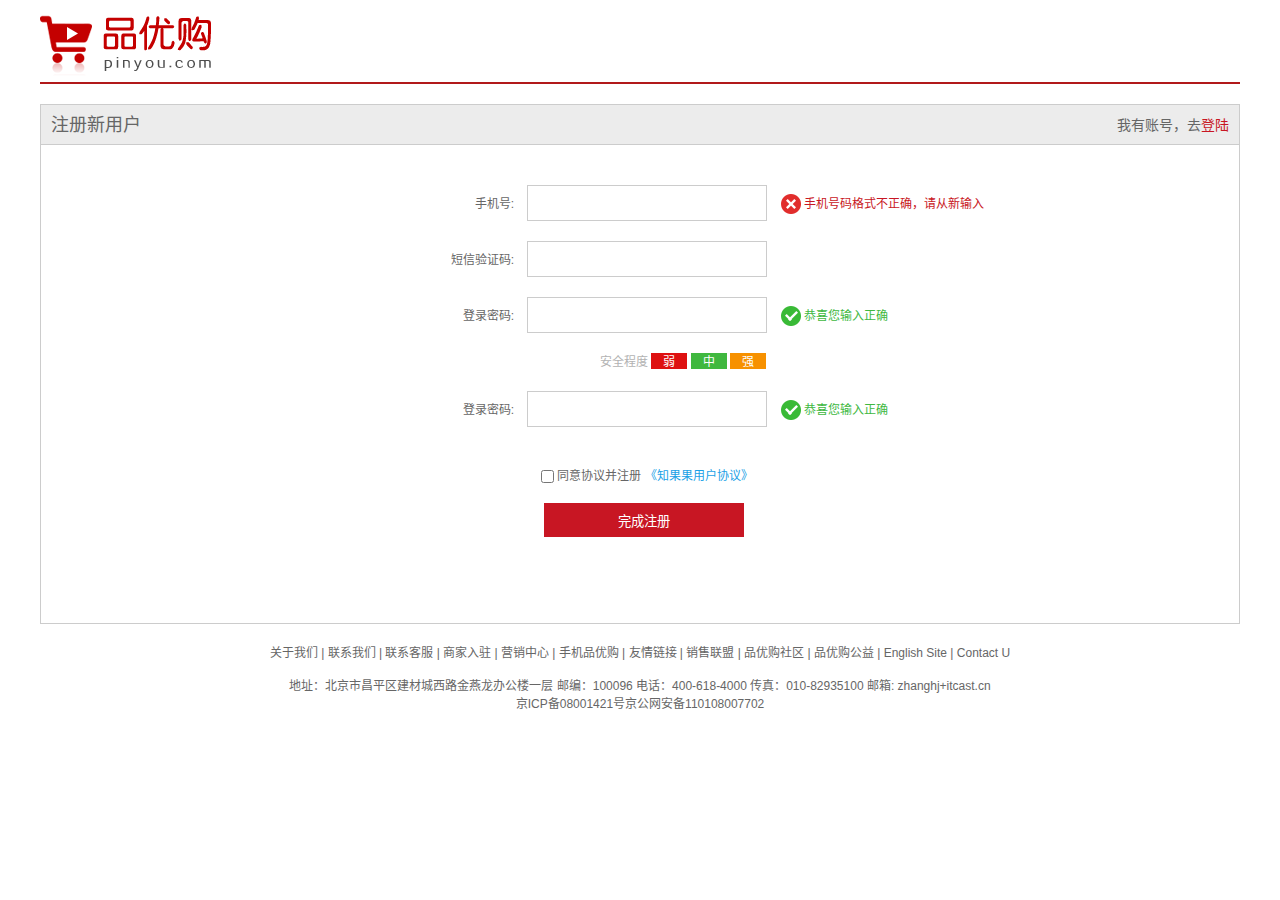
<file: register.html>
<!DOCTYPE html>
<html lang="zh-CN">

<head>
    <meta charset="UTF-8">
    <title>品优购-注册</title>
    <meta name="viewport" content="width=device-width, initial-scale=1.0">
    <link rel="shortcut icon" href="favicon.ico" />
    <link rel="stylesheet" href="css/base.css">
    <link rel="stylesheet" href="css/register.css">
</head>
<body>
    <div class="w">
        <header>
            <div class="logo">
                <img src="images/logo.png" alt="">
            </div>
        </header>
        <section>
            <div class="box-hd">
                <h4>注册新用户</h4>
                <span>我有账号，去<a href="#" class="style_red">登陆</a></span>
            </div>
            <div class="box-bd">
                <form action="">
                    <ul>
                        <li>
                            <label for="tel">手机号:</label>
                            <input type="text" name="" id="tel">
                            <span><img src="images/error.png" alt=""><em class="style_red">&nbsp;手机号码格式不正确，请从新输入</em></span>
                        </li>
                        <li>
                            <label for="duanxin">短信验证码:</label>
                            <input type="text" name="" id="duanxin">
                        </li>
                        <li>
                            <label for="cipertext">登录密码:</label>
                            <input type="text" name="" id="cipertext">
                            <span><img src="images/success.png" alt=""><em class="style_green">&nbsp;恭喜您输入正确</em></span>
                        </li>
                        <li class="safe">
                            安全程度
                            <span class="safe-low">弱</span>
                            <span class="safe-medium">中</span>
                            <span class="safe-hign">强</span>
                        </li>
                        <li>
                            <label for="re-cipertext">登录密码:</label>
                            <input type="text" name="" id="re-cipertext">
                            <span><img src="images/success.png" alt=""><em class="style_green">&nbsp;恭喜您输入正确</em></span>
                        </li>
                        <li class="agree">
                            <input type="checkbox" name="" id="agreement">&nbsp;同意协议并注册
                            <a href="#">《知果果用户协议》</a>
                        </li>
                        <li>
                            <input type="submit" value="完成注册">
                        </li>
                    </ul>
                </form>
            </div>
        </section>
        <footer>
            <p>
                关于我们 | 联系我们 | 联系客服 | 商家入驻 | 营销中心 | 手机品优购 | 友情链接 | 销售联盟 | 品优购社区 | 品优购公益 | English Site | Contact U
            </p>
            <p>
                地址：北京市昌平区建材城西路金燕龙办公楼一层 邮编：100096 电话：400-618-4000 传真：010-82935100 邮箱: zhanghj+itcast.cn
                <br>京ICP备08001421号京公网安备110108007702
            </p>
        </footer>
    </div>
</body>
</html>
</file>
<file: css/base.css>
﻿/*清除元素默认的内外边距  */
* {
    margin: 0;
    padding: 0;
    box-sizing: border-box;
}
/*让所有斜体 不倾斜*/
em,
i {
    font-style: normal;
}
/*去掉列表前面的小点*/
li {
    list-style: none;
}
/*图片没有边框   去掉图片底侧的空白缝隙*/
img {
    border: 0;  /*ie6*/
    vertical-align: middle;
}
/*让button 按钮 变成小手*/
button {
    cursor: pointer;
}
/*取消链接的下划线*/
a {
    color: #666;
    text-decoration: none;
}

a:hover {
    color: #e33333;
}

button,
input {
    font-family: 'Microsoft YaHei', 'Heiti SC', tahoma, arial, 'Hiragino Sans GB', \\5B8B\4F53, sans-serif;
}

body {
    background-color: #fff;
    font: 12px/1.5 'Microsoft YaHei', 'Heiti SC', tahoma, arial, 'Hiragino Sans GB', \\5B8B\4F53, sans-serif;
    color: #666
}

.hide,
.none {
    display: none;
}
/*清除浮动*/
.clearfix:after {
    visibility: hidden;
    clear: both;
    display: block;
    content: ".";
    height: 0
}

.clearfix {
    *zoom: 1
}
</file>
<file: css/common.css>
@font-face {
    font-family: 'icomoon';
    src:  url('../fonts/icomoon.eot?3a2xdr');
    src:  url('../fonts/icomoon.eot?3a2xdr#iefix') format('embedded-opentype'),
      url('../fonts/icomoon.ttf?3a2xdr') format('truetype'),
      url('../fonts/icomoon.woff?3a2xdr') format('woff'),
      url('../fonts/icomoon.svg?3a2xdr#icomoon') format('svg');
    font-weight: normal;
    font-style: normal;
    font-display: block;
}

.w {
    width: 1200px;
    margin: 0 auto;
}

.fl {
    float: left;
}

.fr {
    float: right;
}

.style_red {
    color: #c81623;
}

/* 快捷导航模块 */
.shortcut {
    height: 31px;
    background-color: #f1f1f1;
}

.shortcut .w {
    height: 31px;
    line-height: 31px;
}

.shortcut .w .fl ul li {
    float: left;
}

.shortcut .w .fr ul li {
    float: left;
}

.shortcut .w .fr ul li:nth-child(even) {
    width: 1px;
    height: 12px;
    background-color: #666666;
    margin: 9px 15px 0 15px;
}

.arrow-icon::after {
    font-family: 'icomoon';
    content: '\ea52';
    font-size: 16px;
    margin-left: 6px;
    line-height: 26px;
}

/* header头部模块 */
.header {
    position: relative; 
    height: 105px;
}

.header .logo {
    position: absolute;
    top: 25px;
    width: 171px;
    height: 61px;
}

.header .logo h1 a {
    display: block;
    width: 171px;
    height: 61px;
    font-size: 0;
    background: url(../images/logo.png) no-repeat;
}

.header .search {
    position: absolute;
    top: 25px;
    left: calc(50% - 269px);
    width: 538px;
    height: 36px;
    border: 2px solid #b1191a;
}

.header .search input , .header .search button {
    outline: none;
    border: none;
}

.header .search input {
    height: 32px;
    width: 455px;
    text-indent: 1em;
    font-size: 14px;
}

.header .search button {
    height: 32px;
    width: 79px;
    background-color: #b1191a;
    font-size: 16px;
    color: #ffffff;
}

.header .hotwords {
    position: absolute;
    top: 65px;
    left: 340px;

}

.header .hotwords ul li {
    float: left;
    padding: 0 10px;
}

.header .shopcar {
    position: absolute;
    top: 25px;
    right: 60px;
    width: 140px;
    height: 35px;
    line-height: 35px;
    text-align: center;
    border: 1px solid #dfdfdf;
    background-color: #f7f7f7;
}

.header .shopcar::before {
    display: inline-block;
    font-family: 'icomoon';
    content: '';
    color: #da5555;
}

.header .shopcar::after {
    font-family: 'icomoon';
    content: '\ea51';
}

.header .shopcar i {
    position: absolute;
    top: -4px;
    left: 100px;
    height: 16px;
    line-height: 16px;
    color: #ffffff;
    background-color: #e60012;
    border-radius: 8px 8px 8px 0;
}

/* 导航栏模块 */
nav {
    height: 45px;
    border-bottom: 2px solid #b1191a;
}

nav .w {
    height: 45px;
    line-height: 45px;
}

nav .w .dropdown {
    float: left;
    height: 45px;
    width: 210px;
}

nav .w .dropdown .dt {
    height: 100%;
    width: 100%;
    background-color: #b1191a;
    color: #ffffff;
    text-align: center;
    font-size: 16px;
}

nav .w .dropdown .dd {
    width: 100%;
    height: 465px;
    background-color: #c81623;
}

nav .w .dropdown .dd ul li {
    height: 31px;
    line-height: 31px;
    margin-left: 2px;
}

nav .w .dropdown .dd ul li a{
    display: block;
    padding-left: 0.5em;
    font-size: 14px;
    color: #ffffff;
    transition: all 0.5s;
}

nav .w .dropdown .dd ul li a:hover {
    padding-left: 1.5em;
    color: #c81623;
    background-color: #ffffff;
}

nav .w .dropdown .dd ul li a::after {
    float: right;
    padding-right: 10px;
    font-family: 'icomoon';
    content: '\ea51';
    font-size: 18px;
}

nav .w .navitems , nav .w .navitems ul li {
    float: left;
}

nav .w .navitems ul li a {
    padding: 0 25px;
    font-size: 16px;
}

/* footer底部模块 */
footer{
    margin-top: 40px;
    height: 418px;
    background-color: #f5f5f5;
}
footer .w {
    height: 100%;
}

footer .w .mod_service {
    padding: 30px 0;
    border-bottom: 1px solid #cccccc;
}

footer .w .mod_service ul li {
    float: left;
    padding: 0 42px;
}

footer .w .mod_service ul li span {
    float: left;
    height: 50px;
    width: 50px;
    margin-right: 10px;
    background: url(../images/icons.png) no-repeat;
}

footer .w .mod_service ul li:nth-child(1) span {
    background-position: -253px -3px;
}

footer .w .mod_service ul li:nth-child(2) span {
    background-position: -254px -54px;
}

footer .w .mod_service ul li:nth-child(3) span {
    background-position: -257px -105px;
}

footer .w .mod_service ul li:nth-child(4) span {
    background-position: -257px -156px;
}

footer .w .mod_service ul li:nth-child(5) span {
    background-position: -257px -209px;
}

.service_text {
    float: left;
}

.service_text h5 {
    margin-top: 5px;
    font-size: 14px;
    color: #000000;
}

.service_text p {
    margin-top: 3px;
    font-size: 12px;
    color: #666666;
}

footer .mod_help {
    padding: 20px 50px;
    border-bottom: 1px solid #cccccc;
}

footer .mod_help dl {
    float: left;
    margin-right: 130px;
}

footer .mod_help dl dt ,footer .mod_help i h4 {
    font-weight: normal;
    font-size: 16px;
    color: #333333;
    margin-bottom: 15px;
}

footer .mod_help dl dd {
    font-size: 12px;
    margin-bottom: 5px;
}

footer .mod_help i {
    float: left;
    text-align: center;
}

footer .mod_help i span {
    position: relative;
    display: block;
    margin-bottom: 5px;
    background: url(../images/erweima.png) no-repeat center;
    width: 95px;
    height: 95px;
}

footer .mod_help i span::after {
    position: absolute;
    top: 35px;
    left: 37px;
    content: '';
    font-family: 'icomoon';
    font-size: 18px;
    color: #c40000;
}

.mod_copyright {
    margin-top: 20px;
    text-align: center;
}

.mod_copyright span , .mod_copyright em{
    display: block;
}

.mod_copyright span {
    margin-bottom: 15px;
}
</file>
<file: css/index.css>
/* 首页专有模块main */
.main {
    height: 465px;
    padding-left: 220px;
    padding-top: 10px;
}

.main .focus {
    position: relative;
    float: left;
    height: 455px;
    width: 721px;
    margin-right: 10px;
}

.main .newsflash {
    float: left;
    height: 455px;
    width: 249px;
}

.main .focus>a {
    position: absolute;
    width: 24px;
    height: 40px;
    top: calc(50% - 20px);
    background-color: rgba(0,0,0,0.3);
    font-size: 18px;
    text-align: center;
    line-height: 40px;
    color: #ffffff;
}

.main .focus>a:hover {
    color: #e33333;
}

.main .focus>a:nth-child(2) {
    right: 0;
}

.main .focus ol {
    position: absolute;
    bottom: 10px;
    left: 50px;
}

.main .focus ol li {
    float: left;
    width: 12px;
    height: 12px;
    border-radius: 6px;
    border: 2px solid rgba(255,255,255,0.5);
    margin: 0 3px;
}

.main .focus ol .current {
    background-color: #fff;
}

.news {
    height: 165px;
    border: 1px solid #e8e8e7;
}

.lifeservice {
    height: 209px;
    margin-bottom: 6px;
    border: 1px solid #e8e8e7;
    border-top: none;
    overflow: hidden;
}

.news-hd {
    height: 33px;
    line-height: 33px;
    padding: 0 15px;
    border: 1px dotted #e8e8e7;
    font-size: 14px;
    color: #333333;
}

.news-hd a {
    font-size: 14px;
    float: right;
    color: #333333;
    font-family: 'icomoon';
}

.news-hd a:hover {
    color: #e33333;
}

.news-bd ul li {
    margin-top: 6px;
    padding-left: 15px;
    white-space: nowrap;
    overflow: hidden;
    text-overflow: ellipsis;
}

.lifeservice ul {
    width: 250px;
}

.lifeservice ul li {
    float: left;
    width: 62px;
    height: 71px;
    border-right: 1px solid #e8e8e7;
    border-bottom: 1px solid #e8e8e7;
    text-align: center;
}

.lifeservice ul li a {
    padding-top: 10px;
    position: relative;
    display: block;
    height: 100%;
    width: 100%;
}

.lifeservice ul li:nth-child(2) a img {
    position: absolute;
    top: 0;
    right: 0;
}

.lifeservice ul li a::before {
    display: block;
    content: '';
    width: 24px;
    height: 24px;
    margin: 10px 20px;
    margin-top: 0;
    background: url(../images/icons.png) no-repeat;
}

.lifeservice ul li:nth-child(1) a::before {
    background-position: -17.5px -16px;
}

.lifeservice ul li:nth-child(2) a::before {
    background-position: -80px -16px;
}

.lifeservice ul li:nth-child(3) a::before {
    background-position: -141px -16px;
}

.lifeservice ul li:nth-child(4) a::before {
    background-position: -206px -16px;
}

.lifeservice ul li:nth-child(5) a::before {
    background-position: -17.5px -88px;
}

.lifeservice ul li:nth-child(6) a::before {
    background-position: -80px -88px;
}

.lifeservice ul li:nth-child(7) a::before {
    background-position: -141px -88px;
}

.lifeservice ul li:nth-child(8) a::before {
    background-position: -206px -88px;
}

.lifeservice ul li:nth-child(9) a::before {
    background-position: -17.5px -159px;
}

.lifeservice ul li:nth-child(10) a::before {
    background-position: -79px -159px;
}

.lifeservice ul li:nth-child(11) a::before {
    background-position: -141px -159px;
}

.lifeservice ul li:nth-child(12) a::before {
    background-position: -206px -159px;
}

/* 推荐模块 */
.recom {
    height: 162px;
    margin-top: 10px;
}

.recom-hd {
    float: left;
    height: 100%;
    width: 200px;
    background-color: #5c5251;
}

.recom-hd img {
    display: block;
    height: 57px;
    width: 57px;
    margin: 30px auto 10px auto;
}

.recom-hd h4 {
    font-size: 18px;
    font-weight: normal;
    color: #ffffff;
    text-align: center;
}

.recom-bd {
    float: left;
    width: 1000px;
    height: 100%;
    padding: 10px 2px;
    background-color: #ebebeb;
}

.recom-bd ul li {
    float: left;
}

.recom-bd ul li a{
    display: block;
    width: 248px;
    height: 143px;
    border-right: 1px solid #dddddd;
}

.recom-bd ul li a img {
    width: 100%;
    height: 100%;
}

.recom-bd ul li .last {
    border-right: none;
}

/* 楼层区域 */
.floor .w{
    margin-top: 30px;
}

.floor .box-hd {
    padding-bottom: 10px;
    height: 30px;
    line-height: 18px;
    border-bottom: 2px solid #c81623;
}

.floor .box-hd h3 {
    float: left;
    font-size: 18px;
    color: #c81623;
}

.floor .box-hd .tab_list {
    float: right;
}

.floor .box-hd .tab_list ul li {
    float: left;
}

.floor .box-hd .tab_list ul li a {
    padding: 0 15px;
}

.floor .box-bd {
    height: 361px;  
}

.tab_content_item>div {
    float: left;
    height: 361px;
    overflow: hidden;
}

.tab_content_item>div:nth-child(1) {
    width: 207px;
    background-color: #fbfbfb;
}

.tab_content_item>div:nth-child(2) {
    width: 330px;
} 

.tab_content_item>div:nth-child(n+3) {
    width: 221px;
    border-right: 1px solid #cccccc;
    border-bottom: 1px solid #cccccc;
} 

.tab-con-list {
    margin-bottom: 15px;
}

.tab-con-list ul li {
    float: left;
}

.tab-con-list ul li a {
    display: block;
    width: 86px;
    height: 33px;
    line-height: 33px;
    text-align: center;
    margin-left: 10px;
    border-bottom: 1px solid #ededed;
}

.tab_content img {
    transition: all 0.3s;
}

.tab_content img:hover {
    margin-left: 10px;
}

.up {
    height: 181px;
    border-bottom: 1px solid #cccccc;
}

/* 侧边栏模块 */
aside {
    position: fixed;
    top: 100px;
    right: calc(50% + 610px);
}

aside ul li a {
    display: block;
    width: 66px;
    height: 32px;
    line-height: 32px;
    text-align: center;
    border-bottom: 1px solid #cccccc;
    background-color: #fff;
}

aside ul li a:hover {
    color: #ffffff;
    background-color: #c81623;
}
</file>
<file: css/detail.css>
/* 详情专有模块detail */
button,input {
    border: none;
    outline: none;
}

.de_container {
    margin-top: 20px;
}

.crumb_wrap {
    height: 25px;
}

.crumb_wrap ul li {
    float: left;
}

.crumb_wrap ul li span {
    font-size: 14px;
    margin: 0 10px;
}

.preview_img {
    border: 1px solid #cccccc;
}

.preview_list {
    position: relative;
    width: 400px;
    height: 60px;
    margin-top: 60px;
}

.arrow_prev {
    position: absolute;
    left: 0;
    top: 14px;
}

.arrow_next {
    position: absolute;
    right: 0;
    top: 14px;
}

.preview_list ul {
    height: 60px;
    padding: 0 50px;
}

.preview_list ul li {
    float: left;
    height: 60px;
    width: 60px;
}

.preview_list ul li a {
    display: block;
}

.preview_list .current {
    border: 2px solid #c81623;
}

.itemInfo_wrap {
    width: 718px;
}

.sku_name {
    height: 30px;
    font-size: 16px;
    font-weight: bold;
    color: #666666;
}

.news {
    color: #e12228;
    margin-bottom: 15px;
}

.summary_price {
    position: relative;
    padding: 10px 0;
    background-color: #fee9eb;
}

.itemInfo_wrap dt {
    float: left;
    width: 70px;
    padding-left: 10px;
    height: 36px;
    line-height: 36px;
}

.itemInfo_wrap dd {
    float: left;
}

.summary_price dd i {
    font-size: 24px;
    color: #e12228;
}

.summary_price a {
    color: #c81623;
}

.remark {
    position: absolute;
    right: 10px;
    top: 20px;
}

.summary_promotion {
    padding-bottom: 10px;
    background-color: #fee9eb;
}

.summary_promotion p {
    width: 450px;
    line-height: 36px;
}

.summary_promotion span {
    display: inline-block;
    width: 40px;
    height: 22px;
    color: #ffffff;
    background-color: #c81623;
    text-align: center;
    line-height: 22px;
}

.summary_support {
    height: 36px;
    line-height: 36px;
}

.choose_color a ,.choose_type a,.choose_btns a {
    display: inline-block;
    width: 82px;
    height: 43px;
    text-align: center;
    line-height: 43px;
    background-color: #f7f7f7;
    border: 1px solid #ededed;
}

.itemInfo_wrap .current {
    border: 1px solid #c81623;
}

.choose_type {
    margin: 10px 0;
}

.choose_amount {
    margin-top: 20px;
    position: relative;
}

.choose_amount input[type="text"] {
    float: left;
    width: 33px;
    height: 46px;
    padding-left: 14px;
    border: 1px solid #cccccc;
    border-right: none;
}

.choose_amount a {
    position: absolute;
    text-align: center;
}

.add {
    top: 0;
    width: 23px;
    height: 23px;
    border: 1px solid #cccccc;
    background-color: #f7f7f7;
}

.subtract {
    bottom: 0;
    width: 23px;
    height: 23px;
    border: 1px solid #cccccc;
    border-top: none;
    background-color: #f7f7f7;
    cursor: not-allowed;
}

.addcar {
    left: 66px;
    width: 142px;
    height: 46px;
    line-height: 46px;
    background-color: #c81623;
    font-size: 18px;
    color: #fff;
    font-weight: bold;
}

/* 产品细节模块 */
.product_detail {
    margin-top: 70px;
}

.aside {
    width: 210px;
    border: 1px solid #cccccc;
}

.tab_list ul li{
    float: left;
    width: 104px;
    height: 34px;
    text-align: center;
    line-height: 34px;
}

.tab_list ul li:first-child {
    background-color: #f1f1f1;
    border-right: 1px solid #cccccc;
    border-bottom: 1px solid #cccccc;
}

.tab_list ul li:last-child {
    color: #ff0000;
}

.tab_con {
    padding: 0 10px;   
}

.tab_con ul li {
    width: 188px;
    height: 232px;
    border-bottom: 1px solid #cccccc;
}

.tab_con .last {
    border-bottom: none;
}

.tab_con ul li h5 {
    white-space: nowrap;
    overflow: hidden;
    text-overflow: ellipsis;
}

.aside_price {
    font-weight: bold;
    margin: 10px 0;
}

.as_addcar {
    display: block;
    width: 90px;
    height: 28px;
    margin: 10px auto;
    background-color: #f7f7f7;
    text-align: center;
    line-height: 28px;
    border: 1px solid #cccccc;
}

.detail {
    width: 978px;
}

.detail_tab_list {
    border: 1px solid #cccccc;
    background-color: #f1f1f1;
}

.detail_tab_list ul li {
    float: left;
    height: 39px;
    text-align: center;
    line-height: 39px;
    padding: 0 10px;
}

.detail_tab_list .current {
    background-color: #c81623;
    color: #fff;
}

.detail_tab_con {
    padding: 20px;
}

.detail_tab_con ul li {
    line-height: 22px;
}

.more {
    float: right;
    font-weight: bold;
}

.more::after {
    content: '';
    font-family: 'icomoon';
}
</file>
<file: css/list.css>
/* 列表专有模块list */
header {
    position: relative;
}

.sk {
    position: absolute;
    left: 190px;
    top: 40px;
    border-left: 1px solid #c81523;
    height: 35px;
    padding: 4px 15px 0 15px;
}

.sk_list ul li {
    float: left;
    font-size: 16px;
    font-weight: bold;
}

.sk_list ul li a {
    padding: 0 30px;
    color: #000000;
}

.sk_list ul li a:hover {
    color: #e33333;
}

.sk_con ul li {
    float: left;
    font-size: 14px;
}

.sk_con ul li a {
    padding: 0 20px;
    font-weight: bold;
}

.sk_con ul li:last-child  a::after {
    font-family: 'icomoon';
    content: '\ea52';
}

/* 列表页主体 */
.sk_bd ul {
    width: 1212px;
    margin-top: 25px;
}

.sk_bd ul li {
    position: relative;
    float: left;
    width: 290px;
    height: 460px;
    margin: 0 13px 13px 0;
}

.sk_bd ul li>a {
    display: block;
}

.sk_bd ul li:hover {
    border: 1px solid #b1191a;
}

.sk_bd ul li>a p {
    padding: 10px;
    font-size: 14px;
    color: #666666;
}

.sk_goods_price ,.sk_goods_progress {
    padding: 0 10px;
}

.sk_goods_price em {
    font-size: 22px;
    color: #e60012;
}

.sk_goods_price span {
    font-size: 14px;
    font-weight: bold;
    color: #a4a4a4;
    text-decoration: line-through;
}

.bar{
    display: inline-block;
    width: 132px;
    height: 12px;
    border: 1px solid #b1191a;
    border-radius: 6px;
    padding: 1px;
}

.bar-in {
    height: 100%;
    width: 50%;
    border-radius: 4px;
    background-color: #f24349;
    transition: all 0.3s;
}

.bar:hover .bar-in {
    width: 87%;
}

.sk_goods_progress span {
    color: #f24349;
}

.sk_goods_buy {
    position: absolute;
    left: 0;
    bottom: 0;
    width: 288px;
    height: 50px;
    background-color: #b1191a;
    text-align: center;
    line-height: 50px;
    font-size: 20px;
}

.sk_goods_buy a {
    color: #ffffff;
}

.sk_goods_buy a:hover {
    color: #e33333;
}

/* 跳转行模块 */
.jump {
    margin-top: 40px;
    text-align: center;
}

.jump ul li {
    display: inline-block;
    list-style: none;
}

.jump ul li a {
    display: inline-block;
    text-decoration: none;
    width: 36px;
    height: 36px;
    border: 1px solid #d3d5d2;
    text-align: center;
    line-height: 36px;
    background-color: #f5f7f5;
    color: #000000;
    font-size: 12px;
}

.jump .prev , .jump .next {
    width: 70px;
}

.jump .current , .jump .ellipsis {
    border: none;
    background-color: #fff;
}

.jump ul input {
    width: 45px;
    height: 36px;
    border: 1px solid #d3d5d2;
    outline: none;
}

.jump ul button {
    width: 40px;
    height: 36px;
    border: 1px solid #d3d5d2;
    background-color: #f5f7f5;
    outline: none;
    cursor: pointer;
}
</file>
<file: css/register.css>
/* 注册页面专有模块 */
.w {
    width: 1200px;
    margin: 0 auto;
}

.style_red {
    color: #c81623;
}

.style_green {
    color: #40b83f;
}

button,
input {
    outline: none;
    border: none;
}

header {
    height: 84px;
    border-bottom: 2px solid #b1191a;
    padding-top: 15px;
}

section {
    height: 520px;
    margin-top: 20px;
    border: 1px solid #cccccc;
}

.box-hd {
    height: 40px;
    line-height: 40px;
    border-bottom: 1px solid #cccccc;
    background-color: #ececec;
}

.box-hd h4 {
    float: left;
    font-size: 18px;
    font-weight: normal;
    padding-left: 10px;
}

.box-hd span {
    float: right;
    font-size: 14px;
    padding-right: 10px;
}

.box-bd {
    width: 600px;
    height: 440px;
    margin: 40px 0 0 373px;
}

.box-bd ul li {
    height: 36px;
    margin-bottom: 20px;
}

.box-bd ul .safe {
    height: 18px;
    line-height: 18px;
    padding-left: 186px;
    color: #b2b2b2;
}

.safe span {
    display: inline-block;
    width: 36px;
    height: 16px;
    text-align: center;
    color: #ffffff;
}

.safe .safe-low {
    background-color: #de1111;
}

.safe .safe-medium {
    background-color: #40b83f;
}

.safe .safe-hign {
    background-color: #f79100;
}

.box-bd ul li label {
    display: inline-block;
    text-align: right;
    width: 100px;
}

.box-bd ul li input[type="text"] {
    width: 240px;
    height: 36px;
    border: 1px solid #cccccc;
    margin: 0 10px;
}

.box-bd ul li input[type="submit"] {
    width: 200px;
    height: 34px;
    margin-left: 130px;
    background-color: #c81623;
    color: #ffffff;
}

.agree {
    padding: 20px 0 0 127px;
}

.agree input {
    vertical-align: middle;
}

.agree a {
    color: #1ba1e6;
}

footer {
    margin-top: 20px;
    text-align: center;
}

footer p:first-child {
    margin-bottom: 15px;
}
</file>
